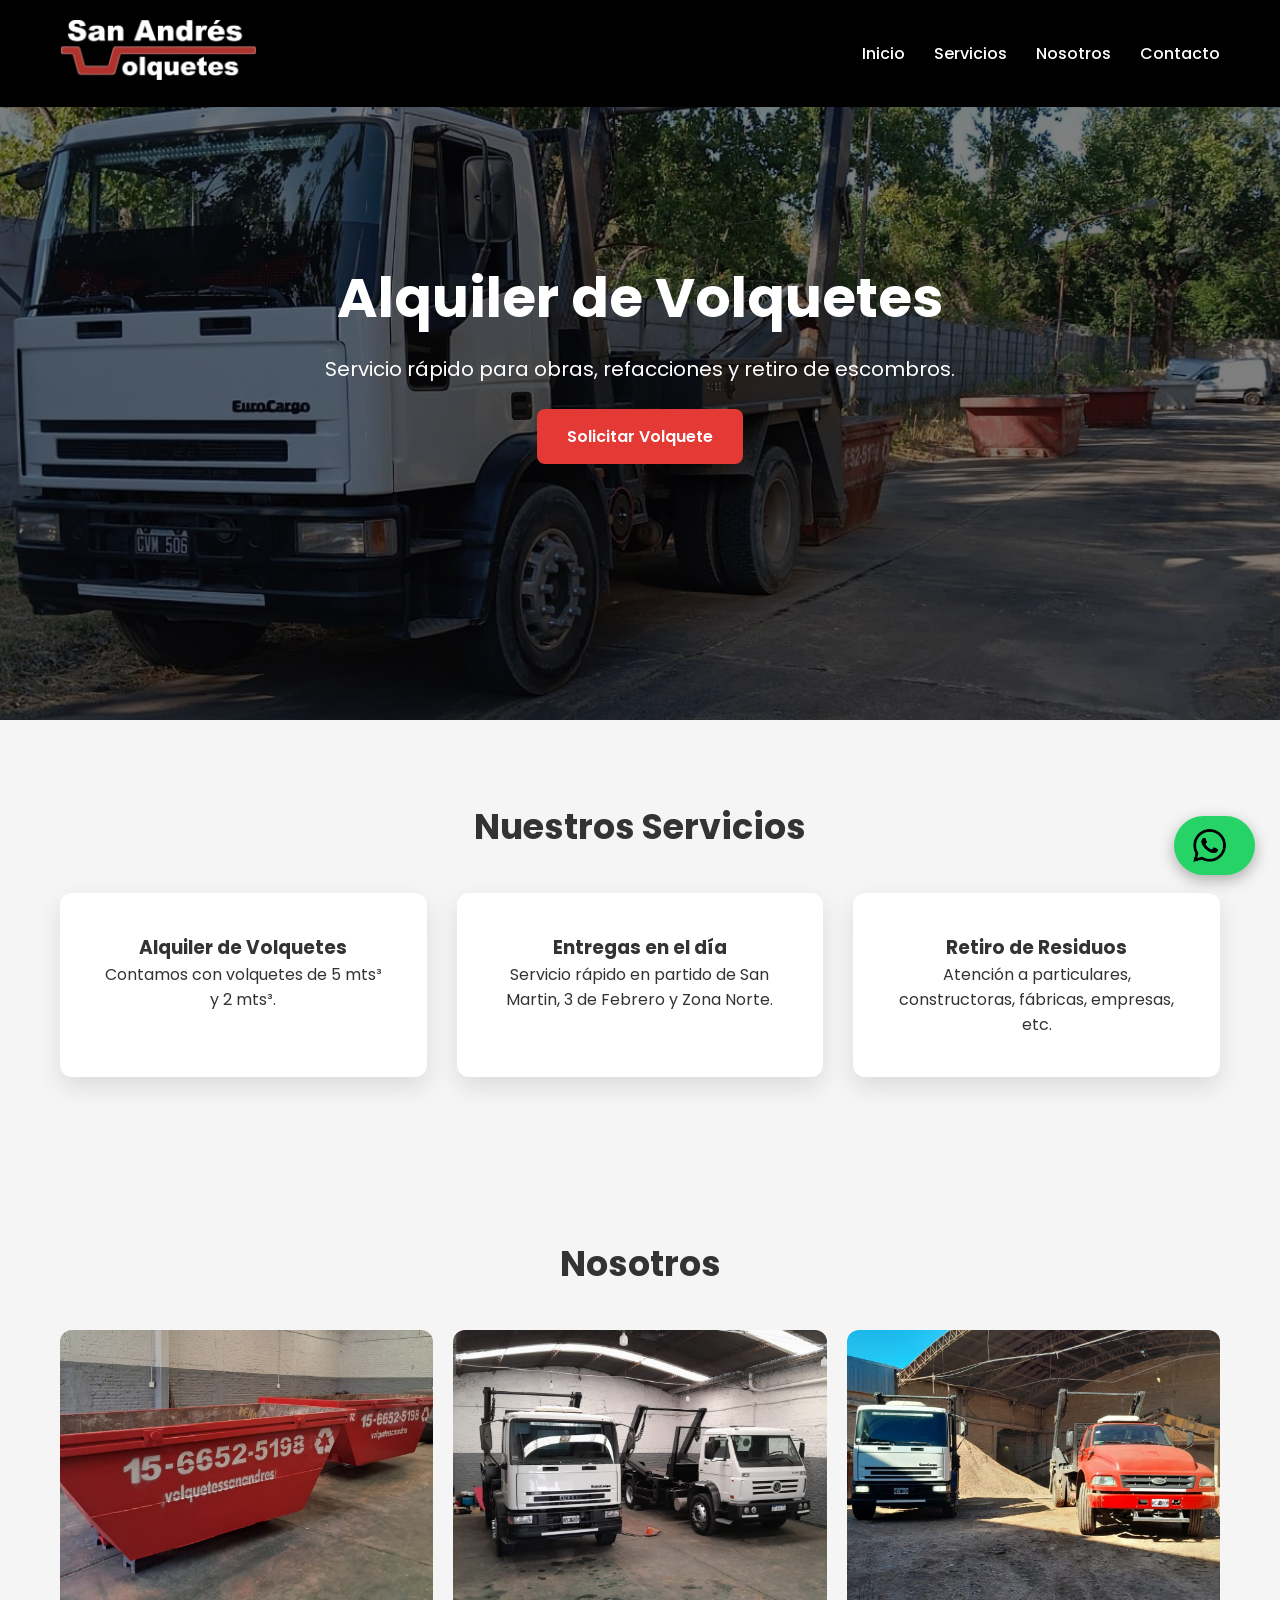
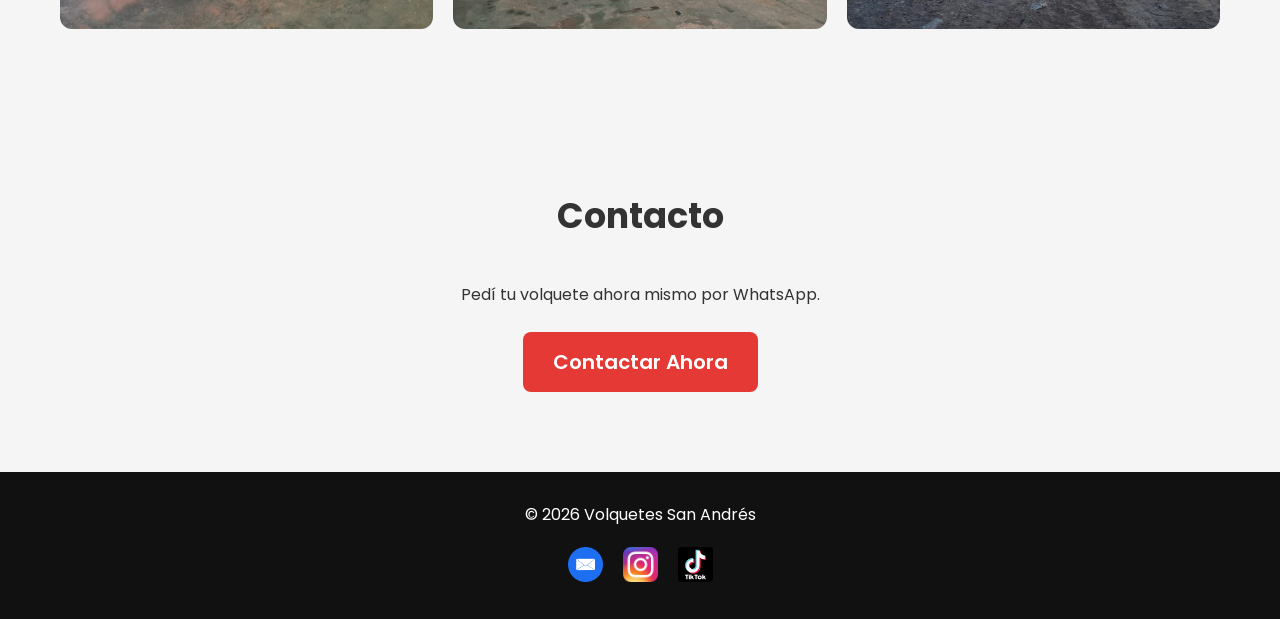
<file: webb/index.html>
<!DOCTYPE html>
<html lang="es">

<head>
    <!-- Google tag (gtag.js) -->
<script async src="https://www.googletagmanager.com/gtag/js?id=AW-18007007377"></script>
<script>
  window.dataLayer = window.dataLayer || [];
  function gtag(){dataLayer.push(arguments);}
  gtag('js', new Date());

  gtag('config', 'AW-18007007377');
</script>

<meta charset="UTF-8">
<meta name="viewport" content="width=device-width, initial-scale=1.0">

<title>Volquetes San Andrés</title>

<meta name="description" content="Alquiler de volquetes para obras y retiro de escombros en Buenos Aires. Servicio rápido y confiable.">

<link rel="stylesheet" href="estilos.css">

<link href="https://fonts.googleapis.com/css2?family=Poppins:wght@300;500;700&display=swap" rel="stylesheet">

</head>

<body>

<nav>

<div class="logo">
<img src="logo.png" alt="Volquetes San Andrés">
</div>

<div class="menu">
<a href="#inicio">Inicio</a>
<a href="#servicios">Servicios</a>
<a href="#galeria">Nosotros</a>
<a href="#contacto">Contacto</a>
</div>

</nav>


<header id="inicio">

<div class="hero-text">

<h1>Alquiler de Volquetes</h1>

<p>Servicio rápido para obras, refacciones y retiro de escombros.</p>

<a class="boton" href="https://wa.me/5491166525198" target="_blank">
Solicitar Volquete
</a>

</div>

</header>


<section id="servicios">

<h2>Nuestros Servicios</h2>

<div class="servicios">

<div class="card">
<h3>Alquiler de Volquetes</h3>
<p>Contamos con volquetes de 5 mts³ y 2 mts³.</p>
</div>

<div class="card">
<h3>Entregas en el día</h3>
<p>Servicio rápido en partido de San Martin, 3 de Febrero y Zona Norte.</p>
</div>

<div class="card">
<h3>Retiro de Residuos</h3>
<p>Atención a particulares, constructoras, fábricas, empresas, etc.</p>
</div>

</div>

</section>


<section id="galeria">

<h2>Nosotros</h2>

<div class="galeria">

<img src="imagen1.jpg" alt="Volquete en obra">
<img src="imagen2.jpg" alt="Volquete en construcción">
<img src="imagen3.jpg" alt="Servicio de volquetes">

</div>

</section>


<section id="contacto">

<h2>Contacto</h2>

<p>Pedí tu volquete ahora mismo por WhatsApp.</p>

<a class="boton grande" href="https://wa.me/5491166525198" target="_blank">
Contactar Ahora
</a>

</section>


<footer>

<p>© 2026 Volquetes San Andrés</p>

<div class="redes">

<a href="mailto:volquetessanadres@hotmail.com">
<img src="mail.png" alt="Email">
</a>

<a href="https://instagram.com/volquetessanandres" target="_blank">
<img src="instagram.png" alt="Instagram">
</a>

<a href="https://tiktok.com/@volquetessanandres" target="_blank">
<img src="tiktok.png" alt="TikTok">
</a>

</div>

</footer>


<a href="https://wa.me/5491166525198" class="whatsapp" target="_blank">
<img src="whatsapp.png" alt="WhatsApp">
<span>Pedí tu volquete</span>
</a>


<script>

window.addEventListener("scroll", function(){

let nav = document.querySelector("nav");

nav.classList.toggle("scrolled", window.scrollY > 50);

});

</script>

</body>
</html>
</file>
<file: webb/estilos.css>
*{
margin:0;
padding:0;
box-sizing:border-box;
}

body{
font-family:'Poppins', sans-serif;
background:#f5f5f5;
color:#333;
}

/* MENU */

nav{
display:flex;
justify-content:space-between;
align-items:center;
padding:20px 60px;
background:#000;
position:fixed;
top:0;
width:100%;
z-index:1000;
transition:0.3s;
}

nav.scrolled{
background:#000;
box-shadow:0 5px 15px rgba(0,0,0,0.3);
}

.logo img{
height:60px;
}

.menu a{
color:white;
margin-left:25px;
text-decoration:none;
font-weight:500;
transition:0.3s;
}

.menu a:hover{
color:#e53935;
}

/* PORTADA */

header{
height:80vh;

background:linear-gradient(
rgba(0,0,0,0.5),
rgba(0,0,0,0.5)
),
url("imagen4.jpg");

background-size:cover;
background-position:center;

display:flex;
align-items:center;
justify-content:center;

text-align:center;
color:white;
}

.hero-text h1{
font-size:55px;
margin-bottom:15px;
}

.hero-text p{
font-size:20px;
}

/* BOTONES */

.boton{
display:inline-block;
margin-top:25px;
background:#e53935;
color:white;
padding:15px 30px;
border-radius:8px;
text-decoration:none;
font-weight:600;
transition:0.3s;
}

.boton:hover{
background:#c62828;
}

.grande{
font-size:20px;
}

/* SECCIONES */

section{
max-width:1200px;
margin:auto;
padding:80px 20px;
text-align:center;
}

h2{
font-size:35px;
margin-bottom:40px;
}

/* SERVICIOS */

.servicios{
display:grid;
grid-template-columns:repeat(auto-fit,minmax(250px,1fr));
gap:30px;
}

.card{
background:white;
padding:40px;
border-radius:12px;
box-shadow:0 10px 25px rgba(0,0,0,0.1);
transition:0.3s;
}

.card:hover{
transform:translateY(-10px);
}

/* GALERIA */

.galeria{
display:grid;
grid-template-columns:repeat(auto-fit,minmax(300px,1fr));
gap:20px;
}

.galeria img{
width:100%;
border-radius:12px;
transition:0.4s;
}

.galeria img:hover{
transform:scale(1.05);
}

/* FOOTER */

footer{
background:#111;
color:white;
text-align:center;
padding:30px;
}

.redes{
margin-top:20px;
display:flex;
justify-content:center;
gap:20px;
}

.redes img{
width:35px;
transition:0.3s;
}

.redes img:hover{
transform:scale(1.2);
}

/* BOTON WHATSAPP */

.whatsapp{
position:fixed;
bottom:25px;
right:25px;
background:#25D366;
padding:12px;
border-radius:50%;
box-shadow:0 5px 15px rgba(0,0,0,0.3);
z-index:1000;
}

.whatsapp img{
width:60px;
transition:0.3s;
}

.whatsapp img:hover{
transform:scale(1.1);
}

.whatsapp{
position:fixed;
bottom:25px;
right:25px;
background:#25D366;
padding:12px 18px;
border-radius:40px;
display:flex;
align-items:center;
gap:10px;
box-shadow:0 5px 15px rgba(0,0,0,0.3);
z-index:1000;
overflow:hidden;
}

.whatsapp img{
width:35px;
}

.whatsapp span{
color:white;
font-weight:600;
white-space:nowrap;
opacity:0;
max-width:0;
transition:0.3s;
}

.whatsapp:hover span{
opacity:1;
max-width:200px;
}
/* RESPONSIVE */

@media (max-width:768px){

nav{
padding:15px 20px;
}

.menu{
display:none;
}

.hero-text h1{
font-size:35px;
}

.servicios{
grid-template-columns:1fr;
}

.galeria{
grid-template-columns:1fr;
}

}
</file>
